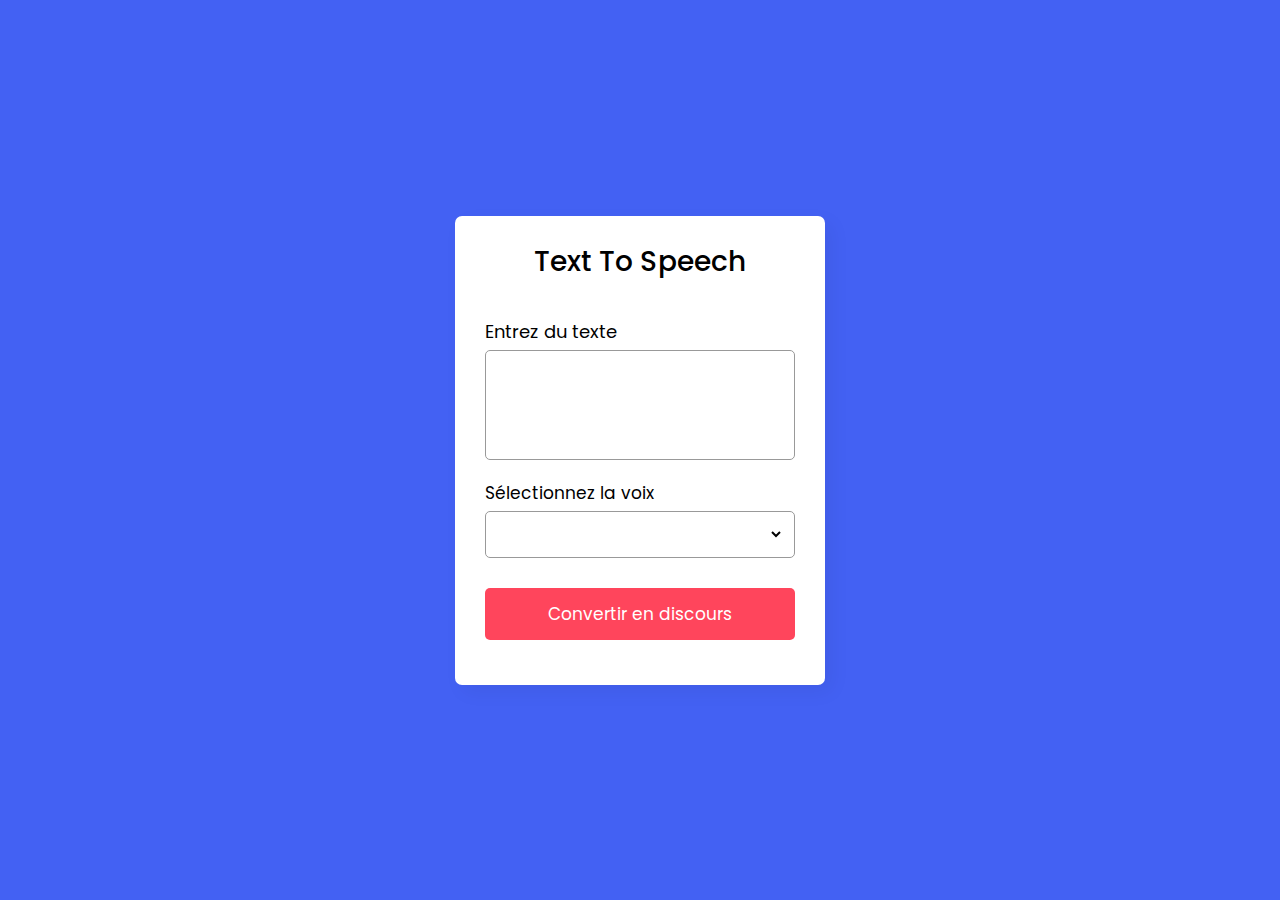
<file: social/module/text-to-speech/01/index.html>
<!DOCTYPE html>
<html lang="en" dir="ltr">
  <head>
    <meta charset="utf-8">  
    <title>Afflux</title>
    <link rel="stylesheet" href="style.css">
    <meta name="viewport" content="width=device-width, initial-scale=1.0">
  </head>
  <body>
    <div class="wrapper">
      <header>Text To Speech</header>
      <form action="#">
        <div class="row">
          <label>Entrez du texte</label>
          <textarea></textarea>
        </div>
        <div class="row">
          <label>Sélectionnez la voix</label>
          <div class="outer">
            <select></select>
          </div>
        </div>
        <button>Convertir en discours</button>
      </form>
    </div>

    <script src="script.js"></script>

  </body>
</html>
</file>
<file: social/module/text-to-speech/01/style.css>
/* Import Google Font - Poppins */
@import url('https://fonts.googleapis.com/css2?family=Poppins:wght@400;500;600;700&display=swap');
*{
  margin: 0;
  padding: 0;
  box-sizing: border-box;
  font-family: 'Poppins', sans-serif;
}
body{
  display: flex;
  align-items: center;
  justify-content: center;
  min-height: 100vh;
  background: #4361f3;
}
::selection{
  color: #fff;
  background: #5256AD;
}
.wrapper{
  width: 370px;
  padding: 25px 30px;
  border-radius: 7px;
  background: #fff;
  box-shadow: 7px 7px 20px rgba(0,0,0,0.05);
}
.wrapper header{
  font-size: 28px;
  font-weight: 500;
  text-align: center;
}
.wrapper form{
  margin: 35px 0 20px;
}
form .row{
  display: flex;
  margin-bottom: 20px;
  flex-direction: column;
}
form .row label{
  font-size: 18px;
  margin-bottom: 5px;
}
form .row:nth-child(2) label{
  font-size: 17px;
}
form :where(textarea, select, button){
  outline: none;
  width: 100%;
  height: 100%;
  border: none;
  border-radius: 5px;
}
form .row textarea{
  resize: none;
  height: 110px;
  font-size: 15px;
  padding: 8px 10px;
  border: 1px solid #999;
}
form .row textarea::-webkit-scrollbar{
  width: 0px;
}
form .row .outer{
  height: 47px;
  display: flex;
  padding: 0 10px;
  align-items: center;
  border-radius: 5px;
  justify-content: center;
  border: 1px solid #999;
}
form .row select{
  font-size: 14px;
  background: none;
}
form .row select::-webkit-scrollbar{
  width: 8px;
}
form .row select::-webkit-scrollbar-track{
  background: #fff;
}
form .row select::-webkit-scrollbar-thumb{
  background: #888;
  border-radius: 8px;
  border-right: 2px solid #ffffff;
}
form button{
  height: 52px;
  color: #fff;
  font-size: 17px;
  cursor: pointer;
  margin-top: 10px;
  background: #ff455c;
  transition: 0.3s ease;
}
form button:hover{
  background: #ff455c;
}

@media(max-width: 400px){
  .wrapper{
    max-width: 345px;
    width: 100%;
  }
}
</file>
